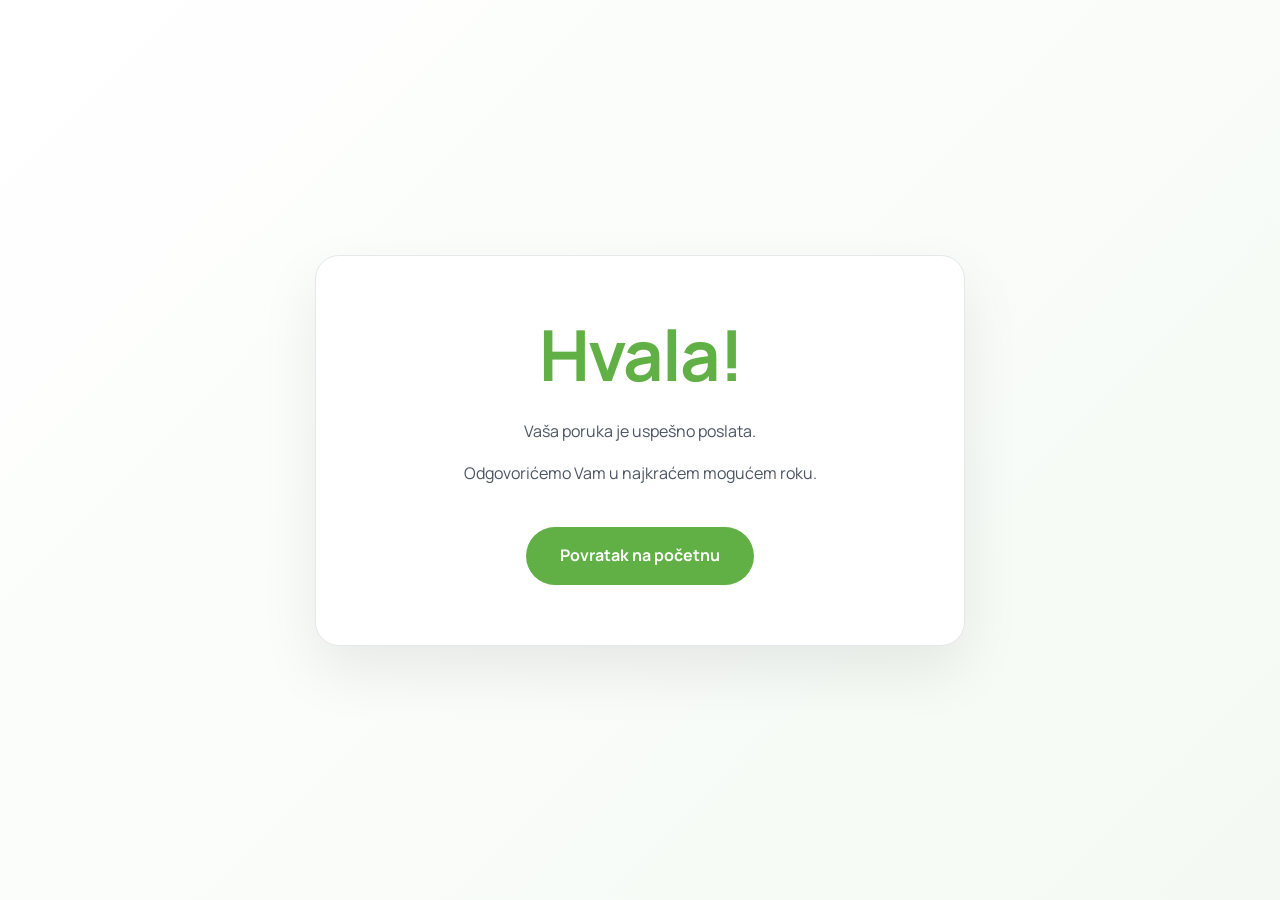
<file: thank-you.html>
<!DOCTYPE html>
<html lang="sr">

<head>

    <meta charset="UTF-8">

    <meta name="viewport"
          content="width=device-width, initial-scale=1.0">

    <title>Hvala | Konmel</title>

    <link rel="preconnect"
          href="https://fonts.googleapis.com">

    <link rel="preconnect"
          href="https://fonts.gstatic.com"
          crossorigin>

    <link href="https://fonts.googleapis.com/css2?family=Manrope:wght@300;400;500;600;700;800&display=swap"
          rel="stylesheet">

    <link rel="stylesheet"
          href="assets/css/style.css">

</head>

<body>

<main class="thanks-page">

    <div class="thanks-card">

        <h1>Hvala!</h1>

        <p>

            Vaša poruka je uspešno poslata.

        </p>

        <p>

            Odgovorićemo Vam u najkraćem mogućem roku.

        </p>

        <a
            href="index.html"
            class="btn btn-primary">

            Povratak na početnu

        </a>

    </div>

</main>

</body>

</html>
</file>
<file: assets/css/style.css>
/* ==========================================================
   KONMEL WEBSITE
   Version: 1.0
   Author: Aleksandar Melev & OpenAI
========================================================== */


/* ==========================================================
   RESET
========================================================== */

*,
*::before,
*::after{
    margin:0;
    padding:0;
    box-sizing:border-box;
}


/* ==========================================================
   ROOT
========================================================== */

:root{

    --primary:#61B046;
    --primary-dark:#3C8D2F;

    --secondary:#1F2937;

    --text:#4B5563;

    --light:#F8FAFC;

    --white:#FFFFFF;

    --border:#E5E7EB;

    --container:1200px;

    --radius:18px;

    --transition:.30s ease;

}


/* ==========================================================
   HTML
========================================================== */

html{

    scroll-behavior:smooth;

}


/* ==========================================================
   BODY
========================================================== */

body{

    font-family:"Manrope",sans-serif;

    background:var(--white);

    color:var(--text);

    line-height:1.7;

}


/* ==========================================================
   IMAGES
========================================================== */

img{

    display:block;

    max-width:100%;

}


/* ==========================================================
   LINKS
========================================================== */

a{

    color:inherit;

    text-decoration:none;

}


/* ==========================================================
   LIST
========================================================== */

ul{

    list-style:none;

}


/* ==========================================================
   CONTAINER
========================================================== */

.container{

    width:min(92%,var(--container));

    margin:auto;

}


/* ==========================================================
   SECTIONS
========================================================== */

section{

    padding:100px 0;

}


/* ==========================================================
   TYPOGRAPHY
========================================================== */

h1{

    font-size:4.4rem;

    line-height:1.1;

    color:var(--secondary);

    margin-bottom:30px;
	
	letter-spacing:-2px;

}

h2{

    font-size:2.8rem;

    color:var(--secondary);

    margin-bottom:30px;

}

h3{

    font-size:1.5rem;

    color:var(--secondary);

}

p{

    margin-bottom:20px;

}


/* ==========================================================
   BUTTONS
========================================================== */

.btn{

    display:inline-flex;

    align-items:center;

    justify-content:center;

    padding:15px 34px;

    border-radius:999px;

    font-weight:700;

    transition:var(--transition);

    cursor:pointer;

}

.btn-primary{

    background:var(--primary);

    color:white;

}

.btn-primary:hover{

    background:var(--primary-dark);

    transform:translateY(-3px);

    box-shadow:0 10px 25px rgba(97,176,70,.30);

}

.btn-secondary:hover{

    background:var(--primary);

    color:#fff;

    transform:translateY(-3px);

}

.btn-secondary:hover{

    background:var(--primary);

    color:white;

}


/* ==========================================================
   HEADER
========================================================== */

header{

    position:fixed;

    top:0;

    left:0;

    width:100%;

    background:white;

    border-bottom:1px solid var(--border);

    z-index:1000;

}

header .container{

    display:flex;

    justify-content:space-between;

    align-items:center;

    height:82px;

}


/* ==========================================================
   MAIN
========================================================== */

main{

    padding-top:82px;

}


/* ==========================================================
   FOOTER
========================================================== */

footer{

    padding:60px 0;

    background:#111827;

    color:white;

}


/* ==========================================================
   RESPONSIVE
========================================================== */

@media(max-width:900px){

    h1{

        font-size:3rem;

    }

    h2{

        font-size:2.2rem;

    }

.about-grid{

    grid-template-columns:1fr;

    text-align:center;

}

.about-info{

    justify-content:center;

    flex-wrap:wrap;

}

.about-photo{

    display:flex;

    justify-content:center;

}

.services-grid{

    grid-template-columns:1fr;

}

}


@media(max-width:600px){

    section{

        padding:70px 0;

    }

    h1{

        font-size:2.4rem;

    }

    h2{

        font-size:1.9rem;

    }

}


/* ==========================================================
   NAVIGATION
========================================================== */

nav ul{

    display:flex;
    gap:35px;
    align-items:center;

}

nav a{

    font-weight:600;
    transition:var(--transition);

}

nav a:hover{

    color:var(--primary);

}

.logo img{

    height:60px;

}


/* ==========================================================
   HERO
========================================================== */

.hero{

    position:relative;

    overflow:hidden;

    min-height:calc(100vh - 82px);

    display:flex;

    align-items:center;

    background:
        radial-gradient(circle at top right,#dff4d8 0%,transparent 35%),
        radial-gradient(circle at bottom left,#edf8eb 0%,transparent 45%),
        linear-gradient(135deg,#ffffff 0%,#f7faf7 100%);

}

.hero::before{

    content:"";

    position:absolute;

    inset:0;

    background-image:

        linear-gradient(rgba(97,176,70,.05) 1px, transparent 1px),

        linear-gradient(90deg, rgba(97,176,70,.05) 1px, transparent 1px);

    background-size:40px 40px;

    pointer-events:none;

}

.hero::after{

    content:"";

    position:absolute;

    width:700px;

    height:700px;

    border-radius:50%;

    border:2px solid rgba(97,176,70,.08);

    right:-280px;

    top:-220px;

}

.hero-grid{

    display:grid;

    grid-template-columns:1.2fr .8fr;

    gap:80px;

    align-items:center;

}

.eyebrow{

    display:inline-block;

    margin-bottom:20px;

    color:var(--primary);

    font-weight:700;

    letter-spacing:2px;

    font-size:.9rem;

}

.hero p{

    max-width:650px;

    margin-bottom:40px;

}

.hero-buttons{

    display:flex;

    gap:20px;

    flex-wrap:wrap;

}

.hero-card{

    position:relative;

    background:rgba(255,255,255,.92);

    backdrop-filter:blur(12px);

    padding:45px;

    border-radius:26px;

    border:1px solid rgba(255,255,255,.7);

    box-shadow:

        0 30px 70px rgba(0,0,0,.08);

}

.hero-card{

    animation:floatCard 5s ease-in-out infinite;

}

.hero-card h3{

    margin-bottom:25px;

}

.hero-card li{

    padding:12px 0;

    border-bottom:1px solid #efefef;

}

.hero-card li{

display:flex;

align-items:center;

gap:12px;

}

.hero-card li:last-child{

    border:none;

}


/* ==========================================================
   FOOTER
========================================================== */

footer p{

    margin:0;

    text-align:center;

}


/* ==========================================================
   RESPONSIVE
========================================================== */

@media(max-width:900px){

.hero-grid{

grid-template-columns:1fr;

}

nav{

display:none;

}

.hero{

text-align:center;

}

.hero p{

margin-left:auto;
margin-right:auto;

}

.hero-buttons{

justify-content:center;

}

}

/* ==========================================================
   ABOUT
========================================================== */

.about{

    background:#ffffff;

}

.about-grid{

    display:grid;

    grid-template-columns:220px 1fr;

    gap:80px;

    align-items:center;

}

.about-photo img{

    width:220px;

    border-radius:22px;

}

.section-tag{

    display:inline-block;

    margin-bottom:20px;

    color:var(--primary);

    font-weight:700;

    letter-spacing:2px;

    font-size:.9rem;

}

.about-content h2{

    margin-bottom:25px;

}

.about-info{

    display:flex;

    gap:50px;

    margin-top:45px;

}

.about-info h3{

    color:var(--primary);

    font-size:2rem;

    margin-bottom:8px;

}

.about-info span{

    color:var(--text);

}

/* ==========================================================
   SERVICES
========================================================== */

.services{

    background:#f8fafc;

}

.section-header{

    text-align:center;

    max-width:760px;

    margin:0 auto 70px;

}

.services-grid{

    display:grid;

    grid-template-columns:repeat(2,1fr);

    gap:30px;

}

.service-card{

    background:#fff;

    padding:40px;

    border-radius:20px;

    border:1px solid var(--border);

    transition:all .3s ease;

}

.service-card:hover{

    transform:translateY(-8px);

    box-shadow:0 20px 40px rgba(0,0,0,.08);

}

.service-number{

    width:58px;

    height:58px;

    border-radius:50%;

    background:var(--primary);

    color:#fff;

    display:flex;

    align-items:center;

    justify-content:center;

    font-weight:700;

    margin-bottom:24px;

}

.service-card h3{

    margin-bottom:18px;

}

.software{

    margin-top:70px;

    text-align:center;

}

.software span{

    display:block;

    margin-bottom:30px;

    font-weight:700;

    color:var(--secondary);

}

.software-list{

    display:flex;

    flex-wrap:wrap;

    justify-content:center;

    gap:18px;

}

.software-list div{

    padding:14px 28px;

    border:1px solid var(--border);

    border-radius:999px;

    background:#fff;

    font-weight:600;

}

/* ==========================================================
   ADVANTAGES
========================================================== */

.advantages{

    background:#ffffff;

}

.advantages-grid{

    display:grid;

    grid-template-columns:repeat(4,1fr);

    gap:28px;

}

.advantage-card{

    padding:35px;

    border-radius:20px;

    background:#fff;

    border:1px solid var(--border);

    transition:.3s;

    text-align:center;

}

.advantage-card:hover{

    transform:translateY(-8px);

    box-shadow:0 18px 40px rgba(0,0,0,.08);

}

.advantage-icon{

    width:72px;

    height:72px;

    margin:0 auto 25px;

    border-radius:50%;

    background:var(--primary);

    color:#fff;

    display:flex;

    align-items:center;

    justify-content:center;

    font-size:28px;

    font-weight:bold;

}

.advantage-card h3{

    margin-bottom:15px;

}

/* ==========================================================
   PROJECTS
========================================================== */

.projects{

    background:#f8fafc;

}

.projects-grid{

    display:grid;

    grid-template-columns:repeat(3,1fr);

    gap:30px;

}

.project-card{

    overflow:hidden;

    background:#fff;

    border-radius:20px;

    border:1px solid var(--border);

    transition:.3s;

}

.project-card:hover{

    transform:translateY(-8px);

    box-shadow:0 20px 45px rgba(0,0,0,.08);

}

.project-placeholder{

    height:220px;

}

.residential{

    background:linear-gradient(135deg,#61B046,#87D96D);

}

.commercial{

    background:linear-gradient(135deg,#4F46E5,#818CF8);

}

.industrial{

    background:linear-gradient(135deg,#374151,#6B7280);

}

.infrastructure{

    background:linear-gradient(135deg,#0EA5E9,#67E8F9);

}

.hydro{

    background:linear-gradient(135deg,#2563EB,#60A5FA);

}

.reconstruction{

    background:linear-gradient(135deg,#F59E0B,#FCD34D);

}

.project-content{

    padding:30px;

}

.project-content h3{

    margin-bottom:15px;

}


/* ==========================================================
   CONTACT
========================================================== */

.contact{

    background:#ffffff;

}

.contact-grid{

    display:grid;

    grid-template-columns:1fr 1fr;

    gap:70px;

    align-items:start;

}

.contact-info p{

    margin-bottom:30px;

}

.contact-item{

    margin-bottom:35px;

}

.contact-item h3{

    margin-bottom:8px;

    font-size:1rem;

    color:var(--secondary);

}

.contact-item a{

    color:var(--primary);

    font-weight:600;

}

.contact-form{

    display:flex;

    flex-direction:column;

    gap:20px;

}

.contact-form input,
.contact-form textarea{

    width:100%;

    padding:18px;

    border:1px solid var(--border);

    border-radius:12px;

    font-family:inherit;

    font-size:1rem;

    transition:.3s;

}

.contact-form input:focus,
.contact-form textarea:focus{

    outline:none;

    border-color:var(--primary);

    box-shadow:0 0 0 3px rgba(97,176,70,.15);

}

.contact-form textarea{

    resize:vertical;

    min-height:180px;

}

.contact-grid{

    grid-template-columns:1fr;

}

@keyframes floatCard{

0%{

transform:translateY(0);

}

50%{

transform:translateY(-12px);

}

100%{

transform:translateY(0);

}

}

/* ==========================================================
   JAVASCRIPT CLASSES
========================================================== */

nav a.active{

    color:var(--primary);

}

.hidden{

    opacity:0;

    transform:translateY(40px);

    transition:.8s ease;

}

.show{

    opacity:1;

    transform:translateY(0);

}



@media (max-width: 900px) {
.footer-grid{

    grid-template-columns:1fr;

    gap:40px;

    text-align:center;

}

.footer-logo{

    margin:0 auto 25px;

}
Commit
git add .
git commit -m "Redesign footer"


}

/* ==========================================================
   THANK YOU PAGE
========================================================== */

.thanks-page{

    min-height:100vh;

    display:flex;

    justify-content:center;

    align-items:center;

    background:linear-gradient(135deg,#ffffff,#f4faf3);

    padding:40px;

}

.thanks-card{

    max-width:650px;

    width:100%;

    text-align:center;

    background:#ffffff;

    padding:60px;

    border-radius:24px;

    border:1px solid var(--border);

    box-shadow:0 25px 60px rgba(0,0,0,.08);

}

.thanks-card h1{

    color:var(--primary);

    margin-bottom:25px;

}

.thanks-card p{

    margin-bottom:15px;

}

.thanks-card .btn{

    margin-top:25px;

}

/* ==========================================================
   BACK TO TOP
========================================================== */

#backToTop{

    position:fixed;

    right:25px;

    bottom:25px;

    width:52px;

    height:52px;

    border:none;

    border-radius:50%;

    background:var(--primary);

    color:#fff;

    font-size:22px;

    cursor:pointer;

    opacity:0;

    visibility:hidden;

    transition:.3s;

    box-shadow:0 10px 25px rgba(0,0,0,.20);

    z-index:9999;

}

#backToTop:hover{

    background:var(--primary-dark);

    transform:translateY(-3px);

}

#backToTop.show{

    opacity:1;

    visibility:visible;

}

::selection{

    background:var(--primary);

    color:#fff;

}

button:focus,
a:focus,
input:focus,
textarea:focus{

    outline:3px solid rgba(97,176,70,.25);

    outline-offset:3px;

}
</file>
